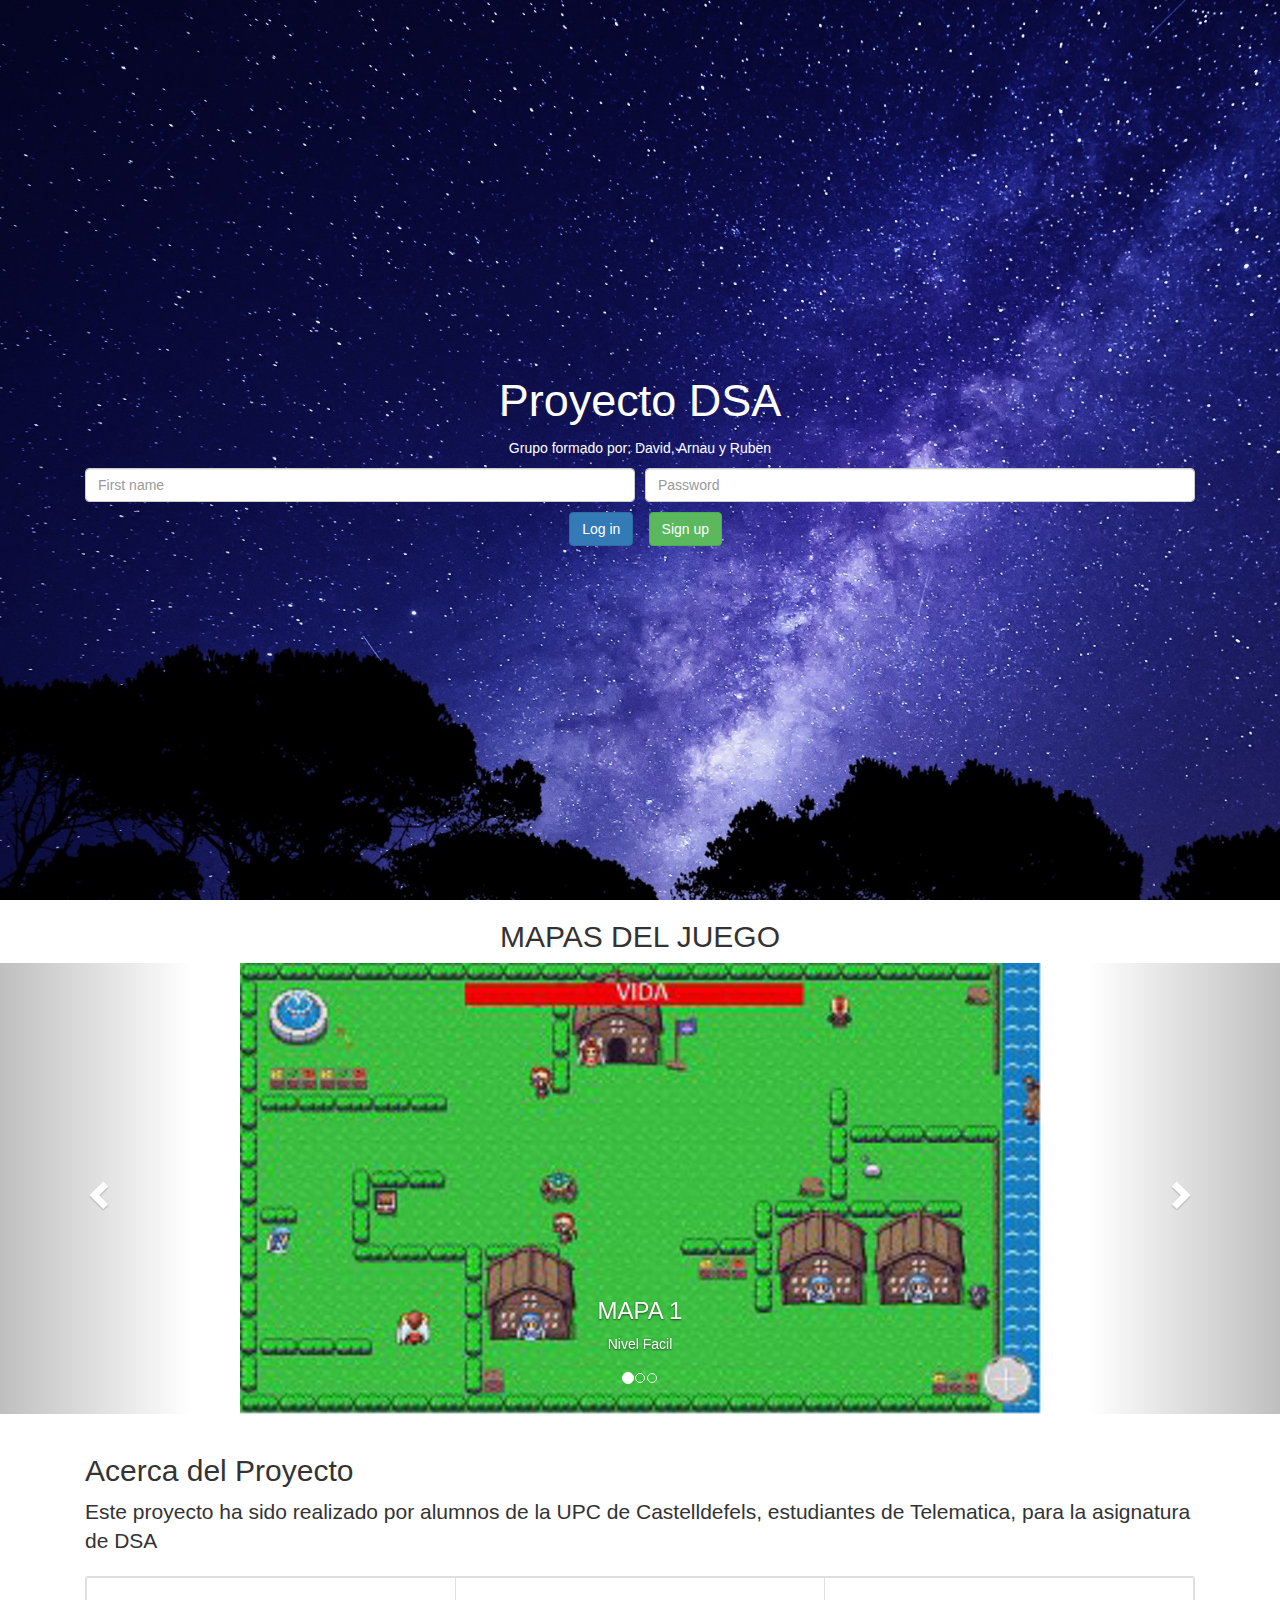
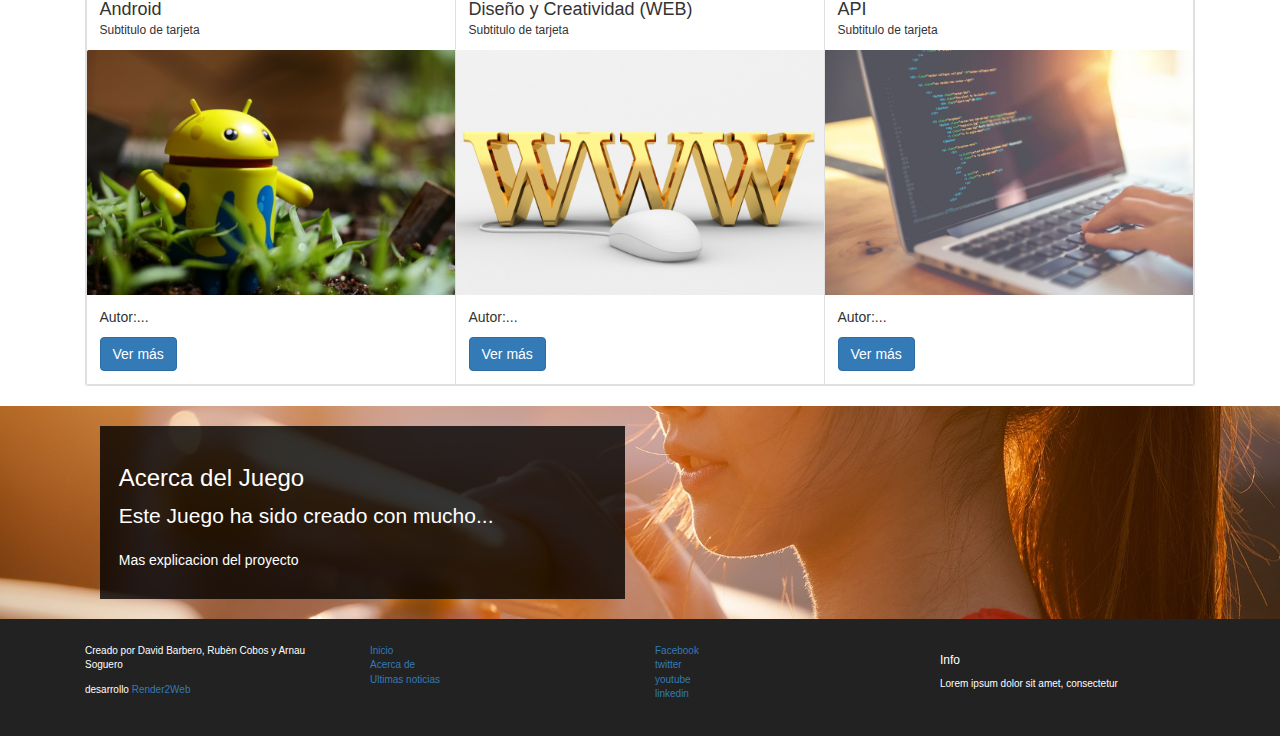
<file: web/index.html>
<!doctype html>
<html lang="en" xmlns:text-align="http://www.w3.org/1999/xhtml">
<head>
    <!-- Required meta tags -->
    <meta charset="utf-8">
    <meta name="viewport" content="width=device-width, initial-scale=1, shrink-to-fit=no">

    <!-- Bootstrap CSS -->
    <link rel="stylesheet" href="css/bootstrap.css">
    <!-- Estilos personalizados -->
    <link rel="stylesheet" href="css/estilos.css">
    <!-- Latest compiled and minified CSS -->
    <link rel="stylesheet" href="https://maxcdn.bootstrapcdn.com/bootstrap/3.3.7/css/bootstrap.css">

    <!-- jQuery library-->
    <script src="https://ajax.googleapis.com/ajax/libs/jquery/3.3.1/jquery.min.js"></script>

    <!-- Latest compiled JavaScript -->
    <script src="https://maxcdn.bootstrapcdn.com/bootstrap/3.3.7/js/bootstrap.min.js"></script>
    <!--<<script rel="stylesheet" href="js/funciones.js"></script>>-->
    <!--
    var url = "http://147.83.7.206:8080/myapp/json"
    var url = "http://localhost:8080/myapp/json"
    //window.location.assign(url2+'/personaje.html');
    -->
    <script>
        $(document).ready(function () {
            console.log("ready!");
            var url = 'http://147.83.7.206:8080/myapp/json';
            var url2 = 'http://147.83.7.206:8080';
            var urldecambio = 'http://localhost:8080/myapp/json';
            var url2decambio = 'http://localhost:8080';
            var espada = 0;
            var escudo = 0;
            var armadura = 0;
            var pocion = 0;
            var casco = 0;
            $("#buttonLogin").click(function () {
                $.ajax({
                    url: url + '/login',
                    type: 'post',
                    dataType: 'json',
                    contentType: 'application/json',
                    data: JSON.stringify({
                        username: $("#username").val(),
                        password: $("#password").val()
                    }),
                    success: function (data, status) {
                        MirarEspada();
                    },
                    error: function(data, status) {
                        alert("Usuario o contraeña erroneos");
                    }
                });
            });
            function MirarEspada(){
                $.ajax({
                    url: url + '/ConsularEspadaWEB',
                    type: 'post',
                    dataType: 'json',
                    contentType: 'application/json',
                    data: JSON.stringify({
                        username: $("#username").val()
                    }),
                    success: function (data, status) {
                        espada = 1;
                        console.log(espada);
                        sessionStorage.setItem("espada",espada);
                        MirarEscudo();
                    },
                    error: function(data, status){
                        espada = 0;
                        console.log(espada);
                        sessionStorage.setItem("espada",espada);
                        MirarEscudo();
                    }
                });
            }
            function MirarEscudo(){
                $.ajax({
                    url: url + '/ConsularEscudoWEB',
                    type: 'post',
                    dataType: 'json',
                    contentType: 'application/json',
                    data: JSON.stringify({
                        username: $("#username").val()
                    }),
                    success: function (data, status) {
                        escudo = 1;
                        console.log(escudo);
                        sessionStorage.setItem("escudo",escudo);
                        MirarArmadura();
                    },
                    error: function(data, status){
                        escudo = 0;
                        console.log(escudo);
                        sessionStorage.setItem("escudo",escudo);
                        MirarArmadura();
                    }
                });
            }
            function MirarArmadura(){
                $.ajax({
                    url: url + '/ConsularArmaduraWEB',
                    type: 'post',
                    dataType: 'json',
                    contentType: 'application/json',
                    data: JSON.stringify({
                        username: $("#username").val()
                    }),
                    success: function (data, status) {
                        armadura = 1;
                        console.log(armadura);
                        sessionStorage.setItem("armadura",armadura);
                        MirarPocion();
                    },
                    error: function(data, status){
                        armadura = 0;
                        console.log(armadura);
                        sessionStorage.setItem("armadura",armadura);
                        MirarPocion();
                    }
                });
            }
            function MirarPocion(){
                $.ajax({
                    url: url + '/ConsularPocionWEB',
                    type: 'post',
                    dataType: 'json',
                    contentType: 'application/json',
                    data: JSON.stringify({
                        username: $("#username").val()
                    }),
                    success: function (data, status) {
                        pocion = 1;
                        console.log(pocion);
                        sessionStorage.setItem("pocion",pocion);
                        MirarCasco();
                    },
                    error: function(data, status){
                        pocion = 0;
                        console.log(pocion);
                        sessionStorage.setItem("pocion",pocion);
                        MirarCasco();
                    }
                });
            }
            function MirarCasco(){
                $.ajax({
                    url: url + '/ConsularCascoWEB',
                    type: 'post',
                    dataType: 'json',
                    contentType: 'application/json',
                    data: JSON.stringify({
                        username: $("#username").val()
                    }),
                    success: function (data, status) {
                        casco = 1;
                        console.log(casco);
                        sessionStorage.setItem("casco",casco);
                        getUsuario();
                    },
                    error: function(data, status){
                        casco = 0;
                        console.log(casco);
                        sessionStorage.setItem("casco",casco);
                        getUsuario();
                    }
                });
            }
            <!-- Latest compiled JavaScript -->
            $("#buttonconsulta").click(function () {
                $.ajax({
                    url: url + '/consultarUsuarioDAO/' + $("#username").val(),
                    type: 'get',
                    dataType: 'json',
                    contentType: 'application/json',
                    success: function (data, status) {
                        alert("Data: " + data + "\nStatus: " + status);
                    },
                })
            });
            function getUsuario() {
                $.ajax({
                    url: url + '/consultarUser',
                    type: 'post',
                    dataType: 'json',
                    contentType: 'application/json',
                    data: JSON.stringify({
                        username: $("#username").val()
                    }),
                    success: function (data) {
                        var user =  data.nombre;
                        var vida = data.vida;
                        var ataque = data.ataque;
                        var defensa = data.defensa;
                        var resistencia = data.resistencia;
                        var money = data.money;
                        sessionStorage.setItem("user",user);
                        sessionStorage.setItem("vida",vida);
                        sessionStorage.setItem("ataque",ataque);
                        sessionStorage.setItem("defensa",defensa);
                        sessionStorage.setItem("resistencia",resistencia);
                        sessionStorage.setItem("money",money);
                        window.location.assign(url2+'/personaje.html');
                    }
                });
            }
            $("#buttonSignup").click(function () {
                $.ajax({
                    url: url +'/newUser',
                    type: 'post',
                    dataType: 'json',
                    contentType: 'application/json',
                    data: JSON.stringify({
                        nombre: $("#username").val(),
                        password: $("#password").val(),
                        vida: 100,
                        ataque: 50,
                        defensa: 50,
                        resistencia:50,
                        money: 1000,
                        posX: 10,
                        posY:10,
                        mapaActual:1
                    }),
                    success: function (data, status) {
                        alert("Data: " + data + "\nStatus: " + status);
                    },
                    error: function(data, status){
                        alert("Usuario Existente");
                    }
                });
            });
        });
    </script>


</head>
<body>
<section id="cover">
    <div id="cover-texto">
        <div class="container">
            <div class="row">
                <div class="col-sm-12">
                    <h1 class="display-3">Proyecto DSA
                    </h1>
                    <p> Grupo formado por: David, Arnau y Ruben</p>
                    <form>
                        <div class="form-row">
                            <div class="col">
                                <input id="username" type="text" class="form-control" placeholder="First name">
                            </div>
                            <div class="col">
                                <input id="password" type="password" class="form-control" placeholder="Password">
                            </div>
                        </div>
                    </form>
                    <p></p>
                    <button id="buttonLogin" class="btn separacionderecha btn-primary">Log in</button>
                    <button id="buttonSignup" class="btn separacionderecha btn-success">Sign up</button>
                </div>
            </div>
        </div>
    </div>
</section>
<!--
<nav aria-label="breadcrumb">
    <ol class="breadcrumb">
        <li class="breadcrumb-item active" aria-current="page">Pasamos a ver un par de imagenes del juego</li>
    </ol>
</nav>
-->
<!--
<nav class="navbar navbar-expand-lg navbar-dark bg-dark">
    <a class="navbar-brand" href="#">MAPAS DEL JUEGO</a>
</nav>
-->
<!--
<nav class="navbar navbar-dark bg-primary">
    <form class="form-row">
        <ul class="nav navbar-nav navbar-left">
            <span class="navbar-brand mb-0 h1">Pasamos a ver un par de imagenes del juego</span>
        </ul>
    </form>
</nav>
-->
<!-- carrusel -->
<div>
    <h2 class="text-center">MAPAS DEL JUEGO</h2>
</div>


<div id="myCarousel" class="carousel slide" data-ride="carousel">
    <!-- Indicators -->
    <ol class="carousel-indicators">
        <li data-target="#myCarousel" data-slide-to="0" class="active"></li>
        <li data-target="#myCarousel" data-slide-to="1"></li>
        <li data-target="#myCarousel" data-slide-to="2"></li>
    </ol>
    <!-- Wrapper for slides -->
    <div class="carousel-inner">
        <div class="item active">
            <img src="img/mapa111.png" alt="MAPA 1" class="center-block">
            <div class="carousel-caption">
                <h3>MAPA 1</h3>
                <p>Nivel Facil</p>
            </div>
        </div>

        <div class="item">
            <img src="img/mapa222.png" alt="MAPA 2" class="center-block">
            <div class="carousel-caption">
                <h3>MAPA 2</h3>
                <p>Nivel Intermedio</p>
            </div>
        </div>
        <div class="item">
            <img src="img/mapa333.png" alt="MAPA 3" class="center-block">
            <div class="carousel-caption">
                <h3>MAPA 3</h3>
                <p>Nivel Dificil</p>
            </div>
        </div>
    </div>
    <!-- Left and right controls -->
    <a class="left carousel-control" href="#myCarousel" data-slide="prev">
        <span class="glyphicon glyphicon-chevron-left"></span>
        <span class="sr-only">Previous</span>
    </a>
    <a class="right carousel-control" href="#myCarousel" data-slide="next">
        <span class="glyphicon glyphicon-chevron-right"></span>
        <span class="sr-only">Next</span>
    </a>
</div>
<!--
<section id="carrusel">
    <div id="carousel-home" class="carousel slide" data-ride="carousel">
        <ol class="carousel-indicators">
            <li data-target="#carousel-home" data-slide-to="0" class="active"></li>
            <li data-target="#carousel-home" data-slide-to="1"></li>
            <li data-target="#carousel-home" data-slide-to="2"></li>
        </ol>
        <div class="carousel-inner">
            <div class="carousel-item active">
                <img class="d-block w-100" src="img/Clash-Royale.jpg" alt="Niña paisaje">
                <div class="carousel-caption">
                    <h3>Clash Royale</h3>
                    <p>Fotografía profesional</p>
                </div>
            </div>
            <div class="carousel-item">
                <img class="d-block w-100" src="img/780864.jpg" alt="Camara">
                <div class="carousel-caption">
                    <h3>Tirador profesional</h3>
                    <p>Fotografía profesional</p>
                </div>
            </div>
            <div class="carousel-item">
                <img class="d-block w-100" src="img/2016-junio-07-GG-Speed.jpg" alt="Moto">
                <div class="carousel-caption">
                    <h3>Carraco</h3>
                    <p>Fotografía profesional</p>
                </div>
            </div>
        </div>
        <a class="carousel-control-prev" href="#carousel-home" role="button" data-slide="prev">
            <span class="carousel-control-prev-icon" aria-hidden="true"></span>
            <span class="sr-only">Anterior</span>
        </a>
        <a class="carousel-control-next" href="#carousel-home" role="button" data-slide="next">
            <span class="carousel-control-next-icon" aria-hidden="true"></span>
            <span class="sr-only">Siguiente</span>
        </a>
    </div>
</section>
-->
<!--
<section id="empresa">
-->
<div class="contenido-seccion">
    <div class="container">
        <h2>Acerca del Proyecto</h2>
        <p class="lead">Este proyecto ha sido realizado por alumnos de la UPC de Castelldefels, estudiantes de
            Telematica, para la asignatura de DSA</p>
        <div class="row">
            <div class="col-sm-12">
                <div class="card">
                    <div class="card-group">
                        <div class="card">
                            <div class="card-body">
                                <h4 class="card-title">Android</h4>
                                <h6 class="card-subtitle">Subtitulo de tarjeta</h6>
                            </div>
                            <img class="card-img-top" src="img/5703171578_f03343265a_o-1920x1280-1.jpg"
                                 alt="Card image cap">
                            <div class="card-body">
                                <p class="card-text">Autor:...</p>
                                <a href="https://www.android.com/" class="btn btn-primary">Ver más </a>
                            </div>
                        </div>
                        <div class="card">
                            <div class="card-body">
                                <h4 class="card-title">Diseño y Creatividad (WEB)</h4>
                                <h6 class="card-subtitle">Subtitulo de tarjeta</h6>
                            </div>
                            <img class="card-img-top"
                                 src="img/marketing-online-abreviations-5-1236228-1920x1280.jpg"
                                 alt="escribiendo ideas">
                            <div class="card-body">
                                <p class="card-text">Autor:...</p>
                                <a href="https://www.w3schools.com/Jquery/default.asp" class="btn btn-primary">Ver más </a>
                            </div>
                        </div>
                        <div class="card">
                            <div class="card-body">
                                <h4 class="card-title">API</h4>
                                <h6 class="card-subtitle">Subtitulo de tarjeta</h6>
                            </div>
                            <img class="card-img-top" src="img/blogs-bootstrap-4.jpg"
                                 alt="programación y sistemas TI">
                            <div class="card-body">
                                <p class="card-text">Autor:...</p>
                                <a href="http://blog.capacityacademy.com/2016/07/01/las-10-mejores-apis-de-juegos/" class="btn btn-primary">Ver más </a>
                            </div>
                        </div>
                    </div>
                </div>
            </div>
        </div>
    </div>
</div>
<!--
</section>
-->
<section id="acerca-de">
    <div class="contenido-seccion">
        <div class="container">
            <div class="col-md-6">
                <div class="texto-acerca-de">
                    <h3>Acerca del Juego</h3>
                    <p class="lead">
                        Este Juego ha sido creado con mucho...
                    </p>
                    <p>Mas explicacion del proyecto</p>
                </div>
            </div>
        </div>
    </div>
</section>

<!--
<section id="map">
      <h3>My Google Maps Demo</h3>
      <script>
        function initMap() {
          var uluru = {lat: -25.363, lng: 131.044};
          var map = new google.maps.Map(document.getElementById('map'), {
            zoom: 4,
            center: uluru
          });
          var marker = new google.maps.Marker({
            position: uluru,
            map: map
          });
        }
      </script>
<script async defer
src="https://maps.googleapis.com/maps/api/js?key=YOUR_API_KEY&callback=initMap">
</script>
</section>
-->
<footer id="footer-main">
    <div class="container">
        <div class="row">
            <div class="col-sm-3">
                <p>Creado por David Barbero, Rubèn Cobos y Arnau Soguero</p>
                <p>desarrollo <a href="https://www.render2web.com">Render2Web</a></p>
            </div>
            <div class="col-sm-3">
                <ul class="list-unstyled">
                    <li><a href="">Inicio</a></li>
                    <li><a href="">Acerca de</a></li>
                    <li><a href="">Ultimas noticias</a></li>
                </ul>
            </div>
            <div class="col-sm-3">
                <ul class="list-unstyled">
                    <li><a href="">Facebook</a></li>
                    <li><a href="">twitter</a></li>
                    <li><a href="">youtube</a></li>
                    <li><a href="">linkedin</a></li>
                </ul>
            </div>
            <div class="col-sm-3">
                <h6>Info</h6>
                <p>Lorem ipsum dolor sit amet, consectetur</p>
            </div>
        </div>
    </div>
</footer>

<script src="js/bootstrap.js"></script>
</body>
</html>
</file>
<file: web/css/estilos.css>
html,
body {
    height: 100%;
}


img {
    max-width: 100%;
}
table {
    border-collapse: collapse;
}

td.sinborde {
    border: hidden
}

/* cover */
#cover {
    background: #222 url('../img/night-sky-2284594.jpg') center center no-repeat;
    background-size: cover;
    color: white;
    height: 100%;
    text-align: center;
    display: flex;
    align-items: center;
}
#datosjugador {
    background: #222 url('../img/ladrillos.jpg') center center no-repeat;
    background-size: cover;
    color: white;
    height: 100%;
    text-align: center;
    display: flex;
    align-items: center;
}
#cover-jugador {
    width: 100%;

}

#cover-jugador .form-inline{
    width: 100%;
}

#cover-texto {
    width: 100%;
    
}

#cover-texto .form-inline{
    width: 100%;
}

.contenido-seccion {
    padding: 2rem 0;
}

#acerca-de {
    background: url('../img/portrait-787522_1920.jpg') center center no-repeat;
    background-size: cover;
}

.texto-acerca-de {
    background: rgba(0,0,0,0.8);
    color: white;
    padding: 1.875rem;
}

#footer-main {
    background: #222;
    color: white;
    font-size: 1rem;
    padding: 2.5rem 0;
}

.separacionderecha{
    margin-left: 3mm;
}
#centrador{
    position: relative;
    width: 400px;
    height: 400px;
    background-color: red;
}
.pull-left {
    float: left !important;
}
.pull-right {
    float: right !important;
}
</file>
